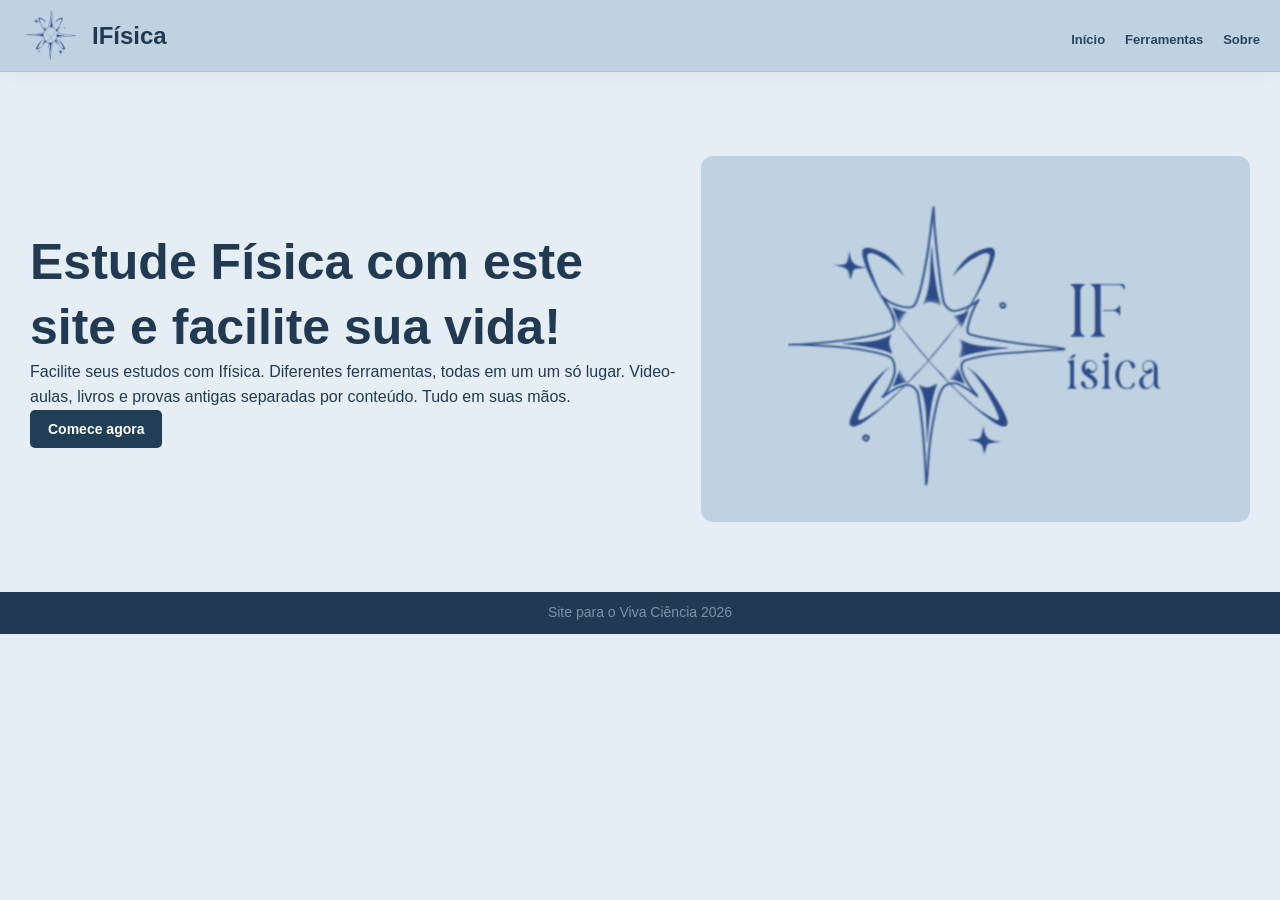
<file: ifisica_oficial/index.html>
<!DOCTYPE html>
<html lang="pt-br">
<head>
<title>IFísica</title>
<link rel="icon" href="" type="image/x-icon">
<meta charset="utf-8">
<link rel="shortcut icon" href="img/favicon.ico" type="image/x-icon">
<meta name="viewport" content="width=device-width, initial-scale=1">
<link rel="stylesheet" href="css/style.css">
</head>
<body>
<header class="header">

  <div class="header-titulo">
    <a><img src="img/logo_nova_60.png" alt="Logo IFísica"></a>
    <h2 id="titulo">IFísica</h2>
  </div>

  <nav class="nav">
    <a href="index.html">Início</a>
    <a href="html/ferramentas.html">Ferramentas</a>
    <a href="html/sobre.html">Sobre</a>
  </nav>
</header>

<main class="caixa">
  <section class="conteudo">
    <div>
    <h1><strong>Estude Física com este site e facilite sua vida!</strong></h1>
    <p>Facilite seus estudos com Ifísica. Diferentes ferramentas, todas em um um só lugar. Video-aulas, livros e provas antigas separadas por conteúdo. Tudo em suas mãos. </p>
    <a class="botao" href="html/ferramentas.html">Comece agora </a>
    </div>
    <div class="imagem">
       <img src="img/logocom_ifisica.png" alt="IFísica">
    </div>
  </section>
</main>
<footer class="caixa footer"><p><link rel="shortcut icon" href="img/favicon.ico" type="image/x-icon"> Site para o Viva Ciência 2026</p></footer>

</body>
</html>
</file>
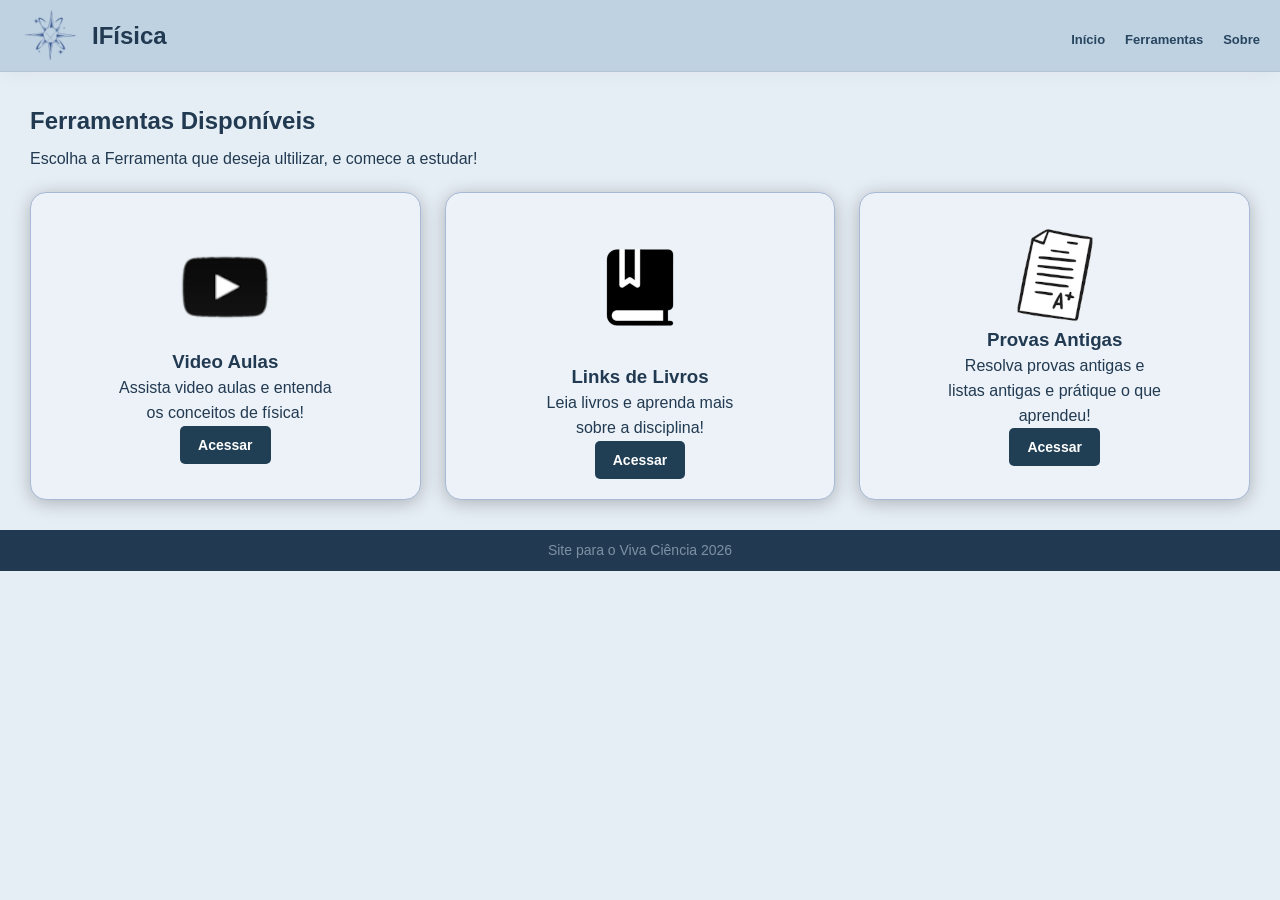
<file: ifisica_oficial/html/ferramentas.html>
<!DOCTYPE html>
<html lang="pt-br">
<head>
    <meta charset="UTF-8">
    <meta name="viewport" content="width=device-width, initial-scale=1.0">
    <link rel="shortcut icon" href="../img/favicon.ico" type="image/x-icon">
    <link rel="stylesheet" href="../css/style.css">
    <title>Ferramentas</title>
</head>
<body>
    <header class="header">
        <div class="header-titulo">
            <a><img src="../img/logo_nova_60.png" alt="Logo IFísica"></a>
            <h2 id="titulo">IFísica</h2>
        </div>
        <nav class="nav">
            <a href="../index.html">Início</a>
            <a href="ferramentas.html">Ferramentas</a>
            <a href="sobre.html">Sobre</a>
        </nav>
        </header>
        <main class="caixa">
           <section class="cont_pag2">
                   <h1><strong>Ferramentas Disponíveis</strong></h1>
                   <p>Escolha a Ferramenta que deseja ultilizar, e comece a estudar!</p>
            </section> 
            <section class="catalogoferramentas">
                <article class="abaferramenta">
                    <img src="../img/logo.youtube.png" alt="Video aulas">
                    <h3>Video Aulas</h3>
                    <p>Assista video aulas e entenda os conceitos de física!</p>
                    <a class="botao" href="videos-aulas.html">Acessar</a>
                </article>

                <article class="abaferramenta">
                    <img src="../img/logo.livro.png" alt="Livros">
                    <h3>Links de Livros</h3>
                    <p>Leia livros e aprenda mais sobre a disciplina!</p>
                    <a class="botao" href="../html/livros.html">Acessar</a>
                </article>

                <article class="abaferramenta">
                    <img src="../img/logo.provas.png" alt="Provas antigas">
                    <h3>Provas Antigas</h3>
                    <p>Resolva provas antigas e listas antigas e prátique o que aprendeu!</p>
                    <a class="botao" href="provas.html">Acessar</a>
                </article>
            </section>
        </main>
    <footer class="caixa footer"><p><link rel="shortcut icon" href="img/favicon.ico" type="image/x-icon"> Site para o Viva Ciência 2026</p></footer>
        
</body>
</html
</file>
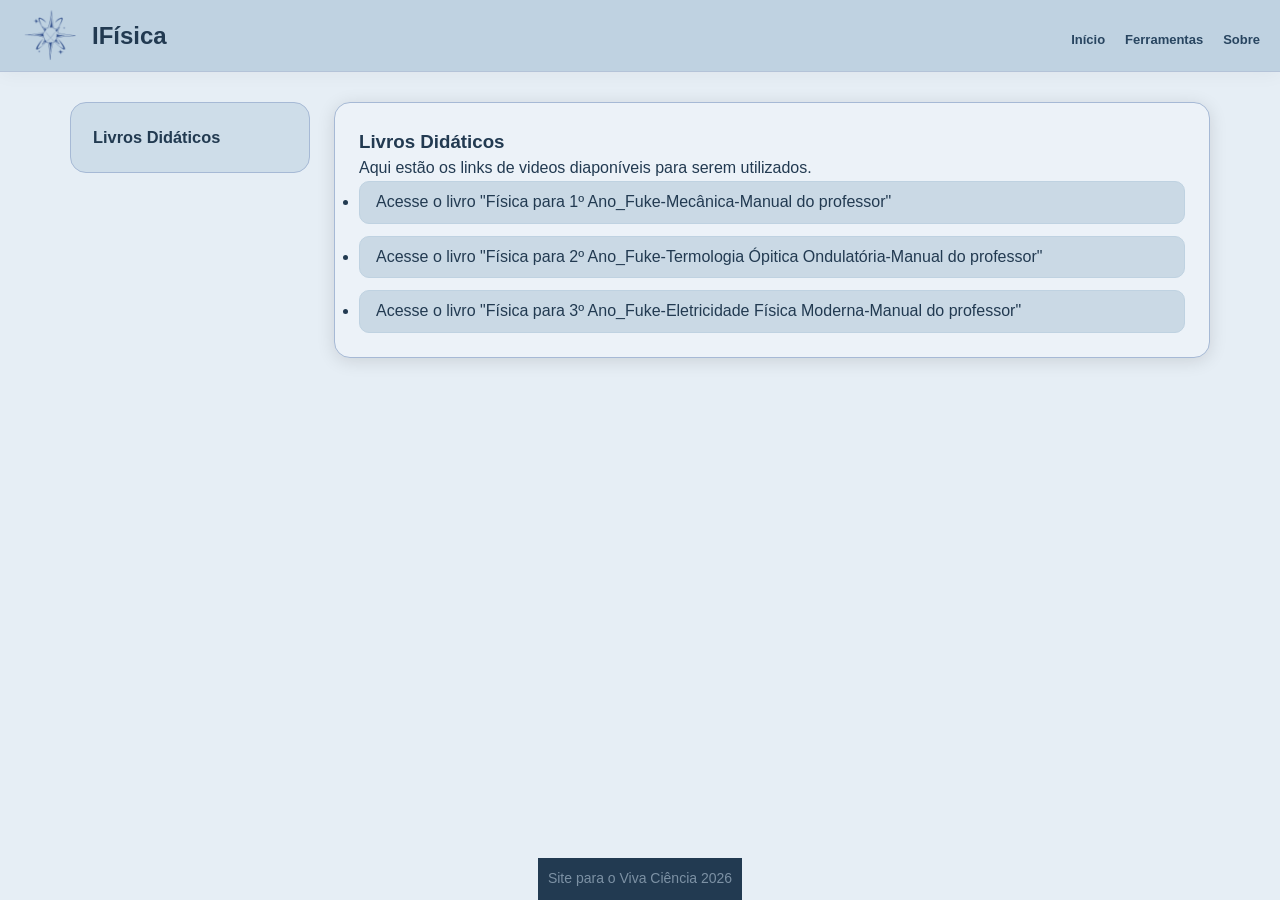
<file: ifisica_oficial/html/livros.html>
<!DOCTYPE html>
<html lang="pt-br">
<head>
    <meta charset="UTF-8">
    <meta name="viewport" content="width=device-width, initial-scale=1.0">
    <link rel="stylesheet" href="../css/style.css">
    <link rel="shortcut icon" href="../img/favicon.ico" type="image/x-icon">
    <title>Livros</title>

</head>
<body class="pagina-livros">
    <header class="header">
        <div class="header-titulo">
            <a><img src="../img/logo_nova_60.png" alt="Logo IFísica"></a>
            <h2 id="titulo">IFísica</h2>
        </div>
        <nav class="nav">
            <a href="../index.html">Início</a>
            <a href="ferramentas.html">Ferramentas</a>
            <a href="sobre.html">Sobre</a>
        </nav>
        </header>

    <main class="caixa-livros">
        <aside class="barra">
            <a class="didaticos" href="#secao-didaticos">
                <h3>Livros Didáticos</h3>
            </a>    

        </aside>
        <section id="secao-didaticos">
            <h3>Livros Didáticos</h3>
            <p>Aqui estão os links de videos diaponíveis para serem utilizados.</p>
            <ul>
                <li>
                    <a href="../html/livros/1°-FUKE  -Manual do Professor.pdf" target="_blank" rel="external">
                        <p>Acesse o livro "Física para 1º Ano_Fuke-Mecânica-Manual do professor"</p>
                    </a>
                </li>
                <li>
                    <a href="../html/livros/2° -FUKE  -Manual do Professor.pdf" target="_blank" rel="external">
                        <p>Acesse o livro "Física para 2º Ano_Fuke-Termologia Ópitica Ondulatória-Manual do professor"</p>
                    </a>
                </li>
                <li>
                    <a href="../html/livros/3° -FUKE.pdf" target="_blank" rel="external">
                        <p>Acesse o livro "Física para 3º Ano_Fuke-Eletricidade Física Moderna-Manual do professor"</p>
                    </a>
                </li>
            </ul>
        </section>
    </main>
    <footer class="caixa footer"><p><link rel="shortcut icon" href="img/favicon.ico" type="image/x-icon"> Site para o Viva Ciência 2026</p></footer>
</body>
</html>
</file>
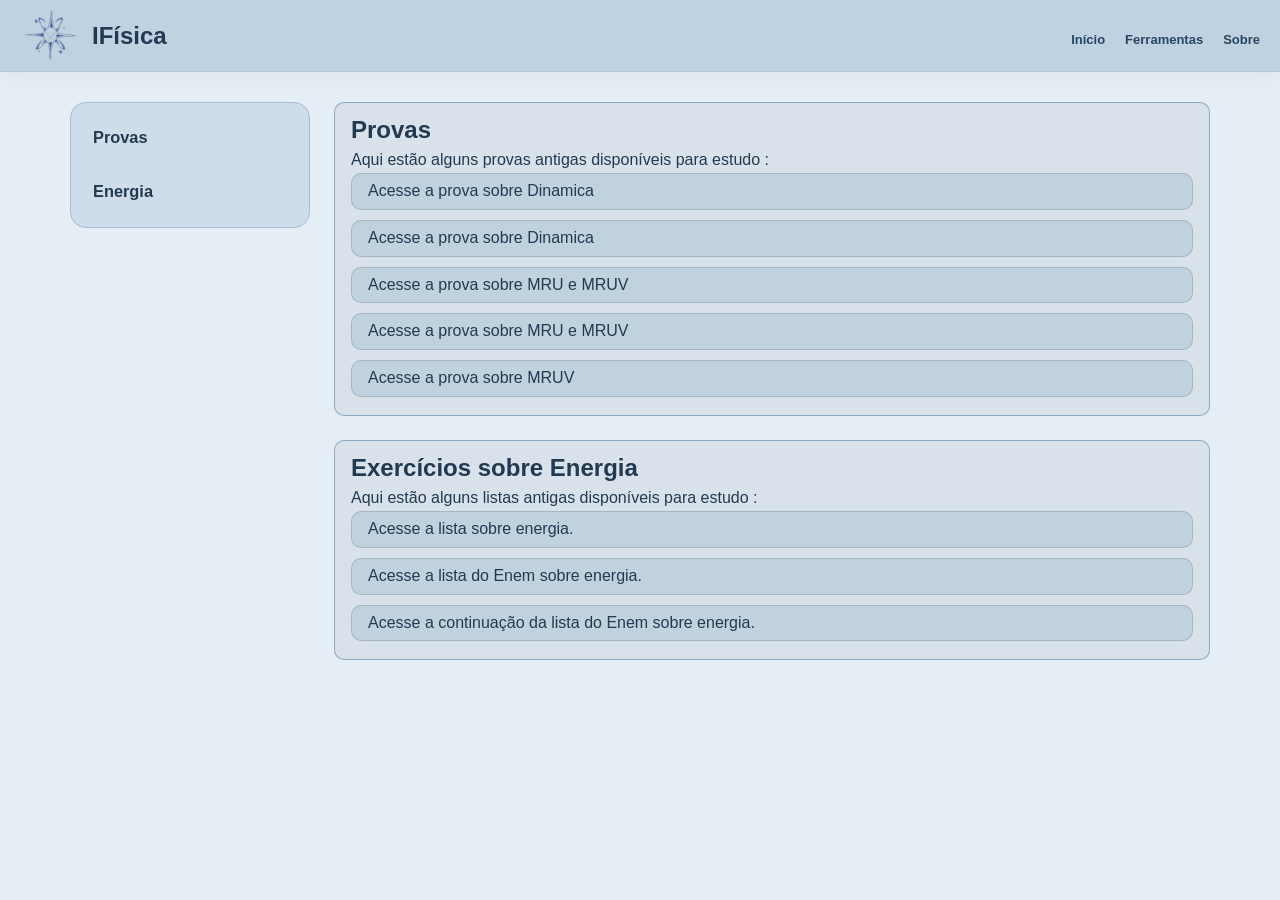
<file: ifisica_oficial/html/provas.html>
<!DOCTYPE html>
<html lang="pt-br">
<head>
    <meta charset="UTF-8">
    <meta name="viewport" content="width=device-width, initial-scale=1.0">
    <link rel="stylesheet" href="../css/style.css">
    <link rel="shortcut icon" href="../img/favicon.ico" type="image/x-icon">
    <title>Provas e Exercícios</title>
</head>
<body>
    <header class="header">
        <div class="header-titulo">
            <a><img src="../img/logo_nova_60.png" alt="Logo IFísica"></a>
            <h2 id="titulo">IFísica</h2>
        </div>
        <nav class="nav">
            <a href="../index.html">Início</a>
            <a href="ferramentas.html">Ferramentas</a>
            <a href="sobre.html">Sobre</a>
        </nav>
        </header>

        <main class="caixa-exercicios">
        <aside class="barra">
            <a class="Provas" href="#provas">
                <h3>Provas</h3>
            </a>   
             <a class="energia" href="#energia">
                <h3>Energia</h3>
            </a>   
        </aside>    
        
        <div class="conteudo-exercicios">
        <section id="provas">
            <h2><strong>Provas</strong></h2>
            <p>Aqui estão alguns provas antigas disponíveis para estudo :</p>
            <p><a href="exercicios/PROVA DINAMICA 1.pdf" target="_blank" rel="external">Acesse a prova sobre Dinamica </a> </p>

            <p><a href="exercicios/PROVA 2 -DINAMICA -II.pdf" target="_blank" rel="external">Acesse a prova sobre Dinamica </a> </p>

            <p><a href="exercicios/mru.pdf" target="_blank" rel="external">Acesse a prova sobre MRU e MRUV </a> </p>

            <p><a href="exercicios/mru_6.pdf" target="_blank" rel="external">Acesse a prova sobre MRU e MRUV </a> </p>

             <p><a href="exercicios/mru_vertical.pdf" target="_blank" rel="external">Acesse a prova sobre MRUV </a> </p>
        </section>

        <section id="energia">
            <h2><strong>Exercícios sobre Energia</strong></h2>
            <p>Aqui estão alguns listas antigas disponíveis para estudo :</p>
             <p><a href="exercicios/lista_energia_mecanica.pdf" target="_blank" rel="external">Acesse a lista sobre energia.</a> </p>

             <p><a href="exercicios/ENEM -ENERGIA-TRABALHO-POTENCIA.pdf" target="_blank" rel="external">Acesse a lista do Enem sobre energia.</a> </p>

             <p><a href="exercicios/TRABALHO E ENERGIA 2026-.pdf" target="_blank" rel="external">Acesse a continuação da lista do Enem sobre energia.</a> </p>
        </section>
        </div>

        </main>

</body>
</html>
</file>
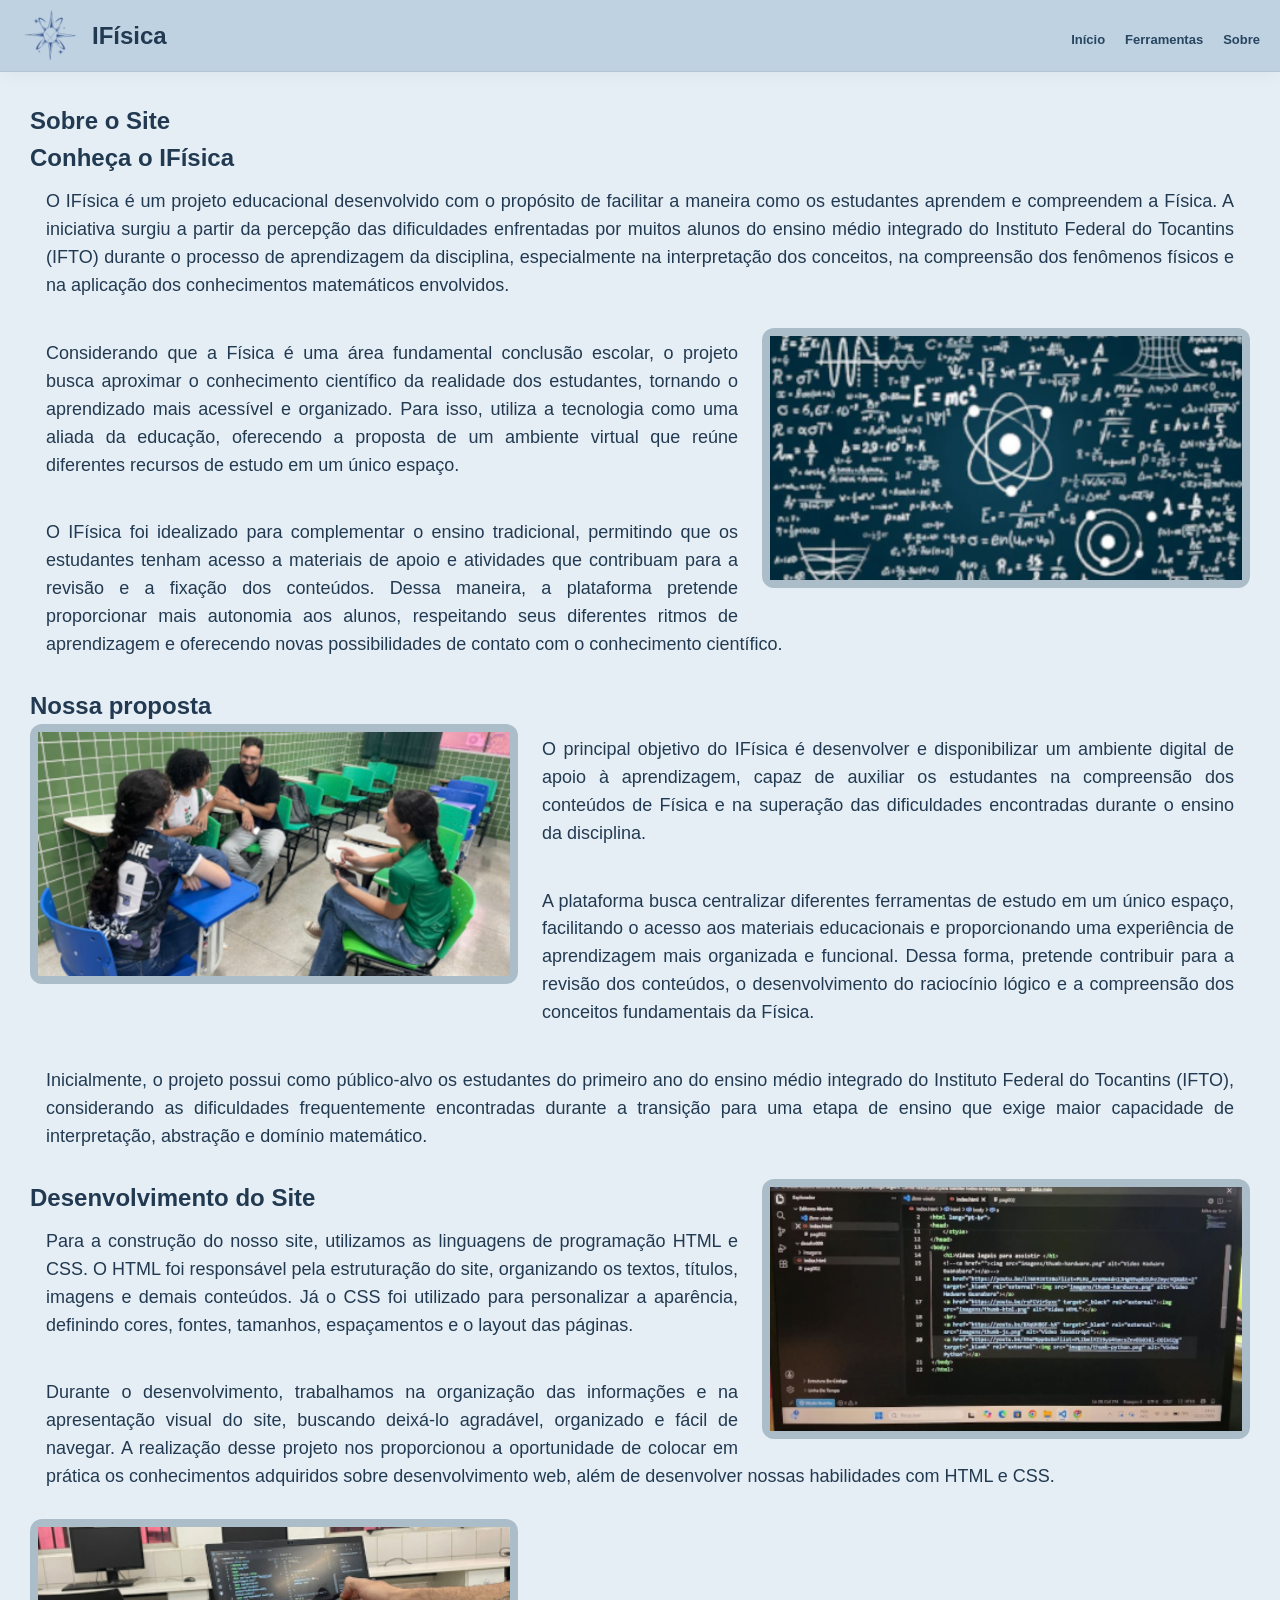
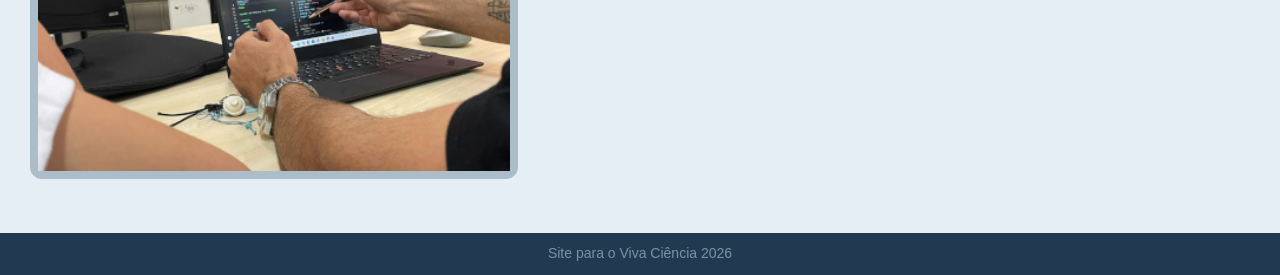
<file: ifisica_oficial/html/sobre.html>
<!DOCTYPE html>
<html lang="pt-br">
<head>
    <meta charset="UTF-8">
    <meta name="viewport" content="width=device-width, initial-scale=1.0">
    <link rel="stylesheet" href="../css/style.css">
    <link rel="shortcut icon" href="../img/favicon.ico" type="image/x-icon">
    <title>Sobre o Site</title>
</head>
<body class="pagina-sobre">
  <header class="header">

 <div class="header-titulo">
    <a><img src="../img/logo_nova_60.png" alt="Logo IFísica"></a>
    <h2 id="titulo">IFísica</h2>
  </div>

  <nav class="nav">
    <a href="../index.html">Início</a>
    <a href="../html/ferramentas.html">Ferramentas</a>
    <a href="../html/sobre.html">Sobre</a>
  </nav>
</header>
<main class="caixa">
  <section class="conteúdo" > 
    <h1>Sobre o Site</h1>
    <h2>Conheça o IFísica</h2>
    <p>O IFísica é um projeto educacional desenvolvido com o propósito de facilitar a maneira como os estudantes aprendem e compreendem a Física. A iniciativa surgiu a partir da percepção das dificuldades enfrentadas por muitos alunos do ensino médio integrado do Instituto Federal do Tocantins (IFTO) durante o processo de aprendizagem da disciplina, especialmente na interpretação dos conceitos, na compreensão dos fenômenos físicos e na aplicação dos conhecimentos matemáticos envolvidos.
</p>
  <div class="imagem-sobre">
    <img src="../img/img.fisica.jpg" alt="img.fisica">
  </div>
    <p>Considerando que a Física é uma área fundamental  conclusão escolar, o projeto busca aproximar o conhecimento científico da realidade dos estudantes, tornando o aprendizado mais acessível e organizado. Para isso, utiliza a tecnologia como uma aliada da educação, oferecendo a proposta de um ambiente virtual que reúne diferentes recursos de estudo em um único espaço.
    </p>
    <p>O IFísica foi idealizado para complementar o ensino tradicional, permitindo que os estudantes tenham acesso a materiais de apoio e atividades que contribuam para a revisão e a fixação dos conteúdos. Dessa maneira, a plataforma pretende proporcionar mais autonomia aos alunos, respeitando seus diferentes ritmos de aprendizagem e oferecendo novas possibilidades de contato com o conhecimento científico.</p>
    <h2>Nossa proposta</h2>
    <div class="imagem-sobre">
    <img src="../img/img.membros.jpg" alt="img.membros">
  </div>
    <p>O principal objetivo do IFísica é desenvolver e disponibilizar um ambiente digital de apoio à aprendizagem, capaz de auxiliar os estudantes na compreensão dos conteúdos de Física e na superação das dificuldades encontradas durante o ensino da disciplina.
    </p>
    <p>A plataforma busca centralizar diferentes ferramentas de estudo em um único espaço, facilitando o acesso aos materiais educacionais e proporcionando uma experiência de aprendizagem mais organizada e funcional. Dessa forma, pretende contribuir para a revisão dos conteúdos, o desenvolvimento do raciocínio lógico e a compreensão dos conceitos fundamentais da Física.</p>
    <p>Inicialmente, o projeto possui como público-alvo os estudantes do primeiro ano do ensino médio integrado do Instituto Federal do Tocantins (IFTO), considerando as dificuldades frequentemente encontradas durante a transição para uma etapa de ensino que exige maior capacidade de interpretação, abstração e domínio matemático.</p>
    <div class="imagem-sobre">
    <img src="../img/img.programa.jpg" alt="img.programa">
  </div>
  <h2>Desenvolvimento do Site</h2>
  <p>Para a construção do nosso site, utilizamos as linguagens de programação HTML e CSS. O HTML foi responsável pela estruturação do site, organizando os textos, títulos, imagens e demais conteúdos. Já o CSS foi utilizado para personalizar a aparência, definindo cores, fontes, tamanhos, espaçamentos e o layout das páginas.</p>
  <p>Durante o desenvolvimento, trabalhamos na organização das informações e na apresentação visual do site, buscando deixá-lo agradável, organizado e fácil de navegar. A realização desse projeto nos proporcionou a oportunidade de colocar em prática os conhecimentos adquiridos sobre desenvolvimento web, além de desenvolver nossas habilidades com HTML e CSS.</p>
  <div class="imagem-sobre">
    <img src="../img/img.desenvolvimento.jpg" alt="img.programa">
  </div>
  </section>
</main>  
  
<footer class="caixa footer"><p><link rel="shortcut icon" href="img/favicon.ico" type="image/x-icon"> Site para o Viva Ciência 2026</p></footer>

</body>
</html>
</file>
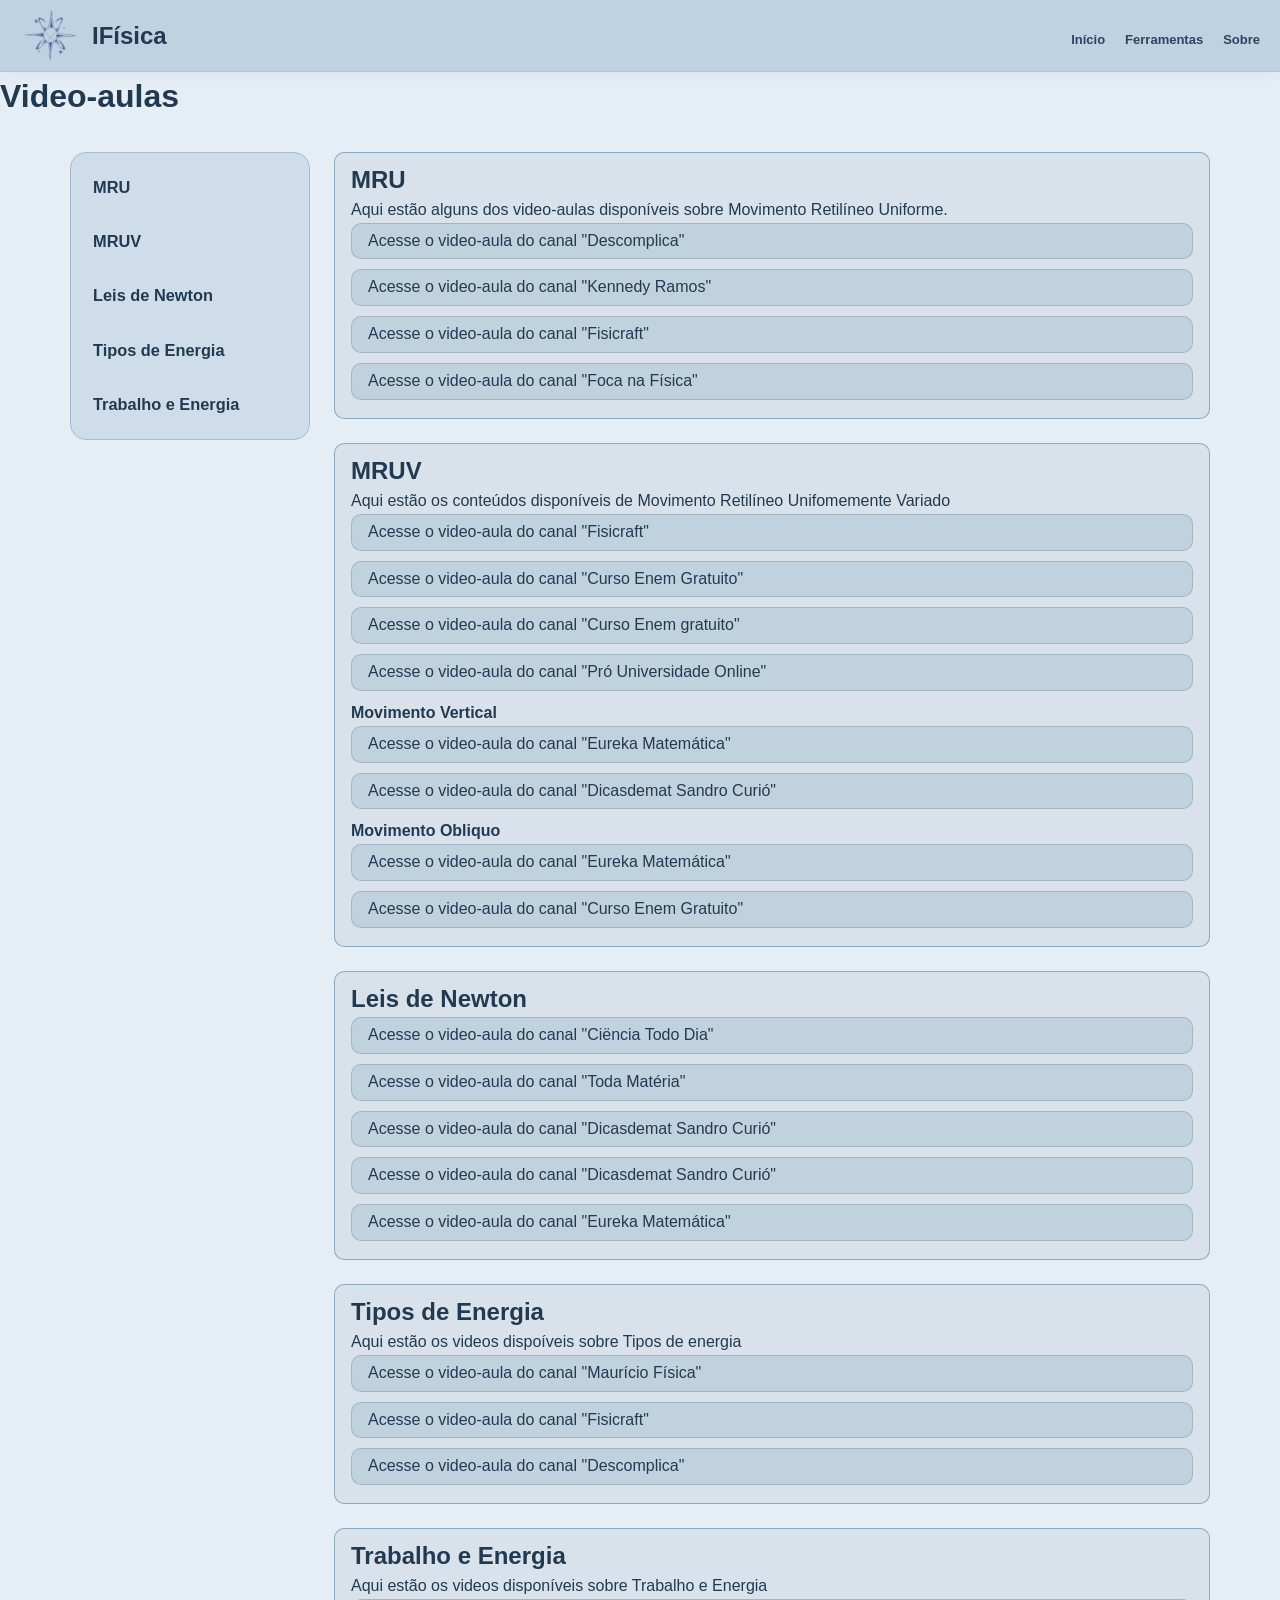
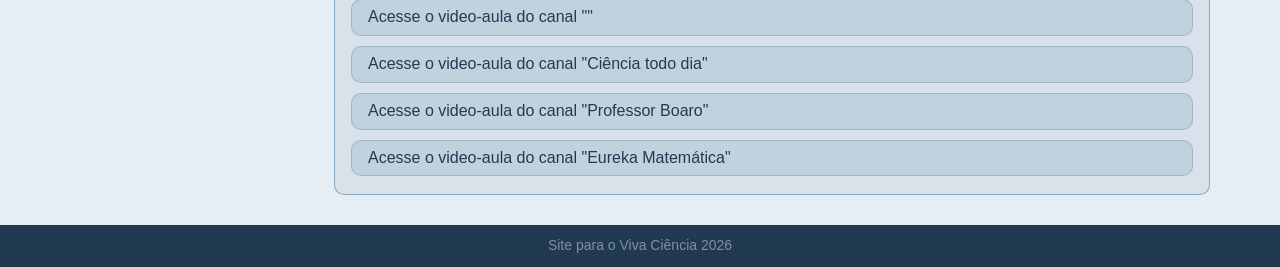
<file: ifisica_oficial/html/videos-aulas.html>
<!DOCTYPE html>
<html lang="pt-br">
<head>
    <meta charset="UTF-8">
    <meta name="viewport" content="width=device-width, initial-scale=1.0">
    <link rel="shortcut icon" href="../img/favicon.ico" type="image/x-icon">
    <link rel="stylesheet" href="../css/style.css">
    <title>Video-aulas</title>
</head>
<body>
    <header class="header">
        <div class="header-titulo">
            <a><img src="../img/logo_nova_60.png" alt="Logo IFísica"></a>
            <h2 id="titulo">IFísica</h2>
        </div>
        <nav class="nav">
            <a href="../index.html">Início</a>
            <a href="ferramentas.html">Ferramentas</a>
            <a href="sobre.html">Sobre</a>
        </nav>
    </header>
    <h1><strong>Video-aulas</strong></h1>
    <main class="caixa-video-aulas">
     <aside class="barra">
       <a href="#mru">
           <h3>MRU</h3></a>
       <a href="#mruv">
           <h3>MRUV</h3></a>
       <a href="#newton">
           <h3>Leis de Newton</h3></a>
       <a href="#energia">
           <h3>Tipos de Energia</h3></a>
       <a href="#trabalho">
           <h3>Trabalho e Energia</h3> </a>
     </aside>   

     <div class="conteudo-video-aulas">
     <section id="mru">              
     <h2><strong>MRU</strong></h2>
     <p>Aqui estão alguns dos video-aulas disponíveis sobre Movimento Retilíneo Uniforme.</p>
     <p><a href="https://youtu.be/b6EfqbNDK-c" target="_blank" rel="external">Acesse o video-aula do canal "Descomplica"</a> </p>

     <p><a href="https://youtu.be/qhuiR59-UHs" target="_blank" rel="external">Acesse o video-aula do canal "Kennedy Ramos"</a></p>

     <p><a href="https://youtu.be/r9C3aJ_B09o" target="_blank" rel="external">Acesse o video-aula do canal "Fisicraft"</a></p>

     <p><a href="https://youtu.be/GgUJy79V5FE" target="_blank" rel="external">Acesse o video-aula do canal "Foca na Física"</a></p>
    </section>

    <section id="mruv">
    <h2>MRUV</h2>                     
                 
    <p>Aqui estão os conteúdos disponíveis de Movimento Retilíneo Unifomemente Variado
    </p>
    <p><a href="https://youtu.be/pKT58IOK4zw" target="_blank" rel="external">Acesse o video-aula do canal "Fisicraft"</a></p>
    
    <p><a href="https://youtu.be/65hJ7p9ggQw" target="_blank" rel="external">Acesse o video-aula do canal "Curso Enem Gratuito"</a></p>

    <p><a href="https://youtu.be/8xdvuikZrA4" target="_blank" rel="external">Acesse o video-aula do canal "Curso Enem gratuito"</a></p>

    <p><a href="https://youtu.be/jRzHosfOsQ8" target="_blank" rel="external">Acesse o video-aula do canal "Pró Universidade Online"</a></p>
    
    <p><strong>Movimento Vertical</strong></p> 

    <p><a href="https://youtu.be/shhb5zqUYCs" target="_blank" rel="external">Acesse o video-aula do canal "Eureka Matemática"</a></p>

    <p><a href="https://youtu.be/a1uzOCYIfKk" target="_blank" rel="external">Acesse o video-aula do canal "Dicasdemat Sandro Curió"</a></p>
     
     <p><strong>Movimento Obliquo</strong></p> 

     <p><a href="https://youtu.be/G1gPxc3T0C8" target="_blank" rel="external">Acesse o video-aula do canal "Eureka Matemática"</a></p>
    
     <p><a href="https://youtu.be/GWb60Dvembo" target="_blank" rel="external">Acesse o video-aula do canal "Curso Enem Gratuito"</a></p>
    </section>

     <section id="newton">
        <h2><strong>Leis de Newton</strong></h2>

        <p><a href="https://youtu.be/B2u8FYE9fWk" target="_blank" rel="external">Acesse o video-aula do canal "Ciëncia Todo Dia"</a></p>

        <p><a href="https://youtu.be/W9fnE9NdFzo" target="_blank" rel="external">Acesse o video-aula do canal "Toda Matéria"</a></p>

        <p><a href="https://youtu.be/YTcRXSOGij4" target="_blank" rel="external">Acesse o video-aula do canal "Dicasdemat Sandro Curió"</a></p>

        <p><a href="https://youtu.be/OgTVFIykPEI" target="_blank" rel="external">Acesse o video-aula do canal "Dicasdemat Sandro Curió"</a></p>

        <p><a href="https://youtu.be/iuPrkzJp20I" target="_blank" rel="external">Acesse o video-aula do canal "Eureka Matemática"</a></p>
     </section>

     <section id="energia">               
        <h2><strong>Tipos de Energia</strong></h2>
        <p>Aqui estão os videos dispoíveis sobre Tipos de energia</p>

        <p><a href="https://youtu.be/3ESkxyY9qio" target="_blank" rel="external">Acesse o video-aula do canal "Maurício Física"</a></p>

        <p><a href="https://youtu.be/iBsUfL7fYfs" target="_blank" rel="external">Acesse o video-aula do canal "Fisicraft"</a></p>

        <p><a href="https://youtu.be/B6w3uWYr6SA" target="_blank" rel="external">Acesse o video-aula do canal "Descomplica"</a></p>
     </section>

     <section id="trabalho">           
        <h2><strong>Trabalho e Energia</strong></h2>
        <p>Aqui estão os videos disponíveis sobre Trabalho e Energia</p>

        <p><a href="https://youtu.be/h0W5Z4tTqjc" target="_blank" rel="external">Acesse o video-aula do canal ""</a></p>

        <p><a href="" target="_blank" rel="external">Acesse o video-aula do canal "Ciência todo dia"</a></p>

        <p><a href="https://youtu.be/NWRAAqRnUHs" target="_blank" rel="external">Acesse o video-aula do canal "Professor Boaro"</a></p>

        <p><a href="https://youtu.be/eiOw1fmwx5g" target="_blank" rel="external">Acesse o video-aula do canal "Eureka Matemática"</a></p>
     </section>
     </div>

    </main>
    <footer class="caixa footer"><p><link rel="shortcut icon" href="img/favicon.ico" type="image/x-icon"> Site para o Viva Ciência 2026</p></footer>

</body>
</html>
</file>
<file: ifisica_oficial/css/style.css>
* {
    box-sizing: border-box;
    margin: 0;
    padding: 0;
}
html {
  scroll-behavior: smooth;
}
body {
	font-family: Arial, Helvetica, sans-serif;
  color: #223a51;
  background-color: #e6eef5;
  line-height: 1.55;
}
.pagina-livros {
  display: flex;
  flex-direction: column;
  min-height: 100vh;
}
.pagina-livros main {
  flex: 1;
}
.pagina-sobre {
  display: flex;
  flex-direction: column;
  min-height: 100vh;
}
.pagina-sobre main {
  flex: 1;
  display: flow-root;
  margin: 0;
}
.pagina-sobre .footer {
  width: 100%;
  margin: 0;
}
/* header */
.header {
  display: flex;
  justify-content: space-between;
  box-shadow: 0 3px 18px rgba(29, 31, 33, 0.04);
  height: 72px;
  background-color: #bfd2e1;
  padding: 20px;
  border-bottom: 1px solid #b4c3d8;
  align-items: center;
  position: sticky;
  top: 0;
    z-index: 10;
}
.header-titulo {
  display: flex;
  align-items: center;
  gap: 12px;
}
.header-titulo a {
  display: flex;
  align-items: center;
}
.nav{
  display: flex;
  align-items: center;
  justify-content: flex-end;
  gap: 20px;
  margin-top: 10px;
  font-size: 13px;
  font-weight: 600;
}
.nav a {
  text-decoration: none;
  color: #284560;
  transition: color 0.3s ease;
}
.caixa{
  margin:auto;
}
main{
  display: block;
  unicode-bidi: isolate;
  padding: 30px;

}
.conteudo{
  gap: 24px;
  padding-top: 35px;
  grid-template-columns: minmax(0, 1fr) minmax(0, 45%);
  display: grid;
  justify-content: center;
  align-items: center;
  padding: 54px 0 40px;

}
.conteudo h1{
  font-size: 50px;
  line-height: 1.30;
}

@media (max-width: 900px) {
  .conteudo {
    grid-template-columns: 1fr;
  }

  .imagem {
    width: min(100%, 500px);
    margin: 0 auto;            /*Esses dois aqui também, o @média e esse .imagem, são pra regulara a altura e largura da imagem, pra não ficar muito grande em telas pequenas */
  }
}

.botao{
  border: 0;
  border-radius: 12px;
  gap: 8px;
  padding: 11px 18px;
  font:600 14px Arial, Helvetica, sans-serif;
  border-radius: 5px;
  background-color: #203e54;
  color: #ffffff;
  text-decoration: none;
  display: inline-flex;
  align-items: center;
  cursor: pointer;
}
.imagem{
  display: flex;
  border:0px solid #364753;
  border-radius: 12px;
  background-color:#bfd2e1;
  width: 100%;
  aspect-ratio: 3 / 2;/*isso aqui é para manter a imagem com aquela altura , mas também com aquela largura */
  justify-content: center;
  align-items: center;
  gap: 8px;
  margin: 0 auto;
}
.imagem img {
  max-width: 100%;
  max-height: 100%;
  object-fit: contain;
}

.imagem-sobre {
  float: right;
  width: 40%;
  height: 260px;
  margin: 0 0 24px 24px;
  padding: 8px;
  overflow: hidden;
  border-radius: 12px;
  background-color: #acbdca;
}

.imagem-sobre:nth-of-type(even) {
  float: left;
  margin: 0 24px 24px 0;
}

.imagem-sobre img {
  display: block;
  width: 100%;
  height: 100%;
  object-fit: cover;
}

.conteúdo p {
  font-size: 18px;
  margin-bottom: 16px;
  line-height: 1.55;
  text-align: justify;
  padding: 12px 16px;
}

@media (max-width: 900px) {
  .imagem-sobre,
  .imagem-sobre:nth-of-type(even) {
    float: none;
    width: 100%;
    height: auto;
    aspect-ratio: 4 / 3;
    margin: 20px 0;
  }
}

.footer{
  display: flex;
  justify-content: center;
  align-items: center;
  background-color: #223a51;
  color: #d2e3f383;
  padding: 10px;
  font-size: 14px;
}

.cont_pag2{
  display: grid;
  grid-template-columns: 1fr;
  gap: 8px;
  margin-bottom: 20px;
}

.catalogoferramentas {
  display: grid;
  grid-template-columns: repeat(3, minmax(0, 1fr));
  gap: 24px;
  width: 100%;
  max-width: none;
  margin: 0;
}

.catalogoferramentas .abaferramenta{
  min-height: 280px;
}

.abaferramenta{
  transition: transform 0.8s ease, box-shadow 0.18s ease;
  background-color: #ecf2f8;
  border: 1px solid #a6b9d5;
  border-radius: 16px;
  box-shadow: 0 3px 18px rgba(0, 0, 0, 0.258);
  justify-content: center;
  align-items: center;
  text-align: center;
  padding: 20px;
}

.abaferramenta p {
  max-width: 220px;
  line-height: 1.55;
  overflow-wrap: break-word;
}

article{
  display: flex;
  unicode-bidi: isolate;
  flex-direction: column;
}

@media (max-width: 640px) {
  .catalogoferramentas {
    grid-template-columns: 1fr;
  }
}

.caixa-livros{
  display: grid;
  grid-template-columns: minmax(180px, 240px) minmax(0, 1fr);
  align-items: start;
  gap: 24px;
  width: calc(100% - 48px);
  max-width: 1200px;
  margin: 0 auto;
}

.caixa-video-aulas{
  display: grid;
  grid-template-columns: minmax(180px, 240px) minmax(0, 1fr);
  align-items: start;
  gap: 24px;
  width: 100%;
  max-width: 1200px;
  margin: 0 auto;
}

.caixa-exercicios{
  display: grid;
  grid-template-columns: minmax(180px, 240px) minmax(0, 1fr);
  align-items: start;
  gap: 24px;
  width: 100%;
  max-width: 1200px;
  margin: 0 auto;
}

.conteudo-video-aulas{
  display: grid;
  gap: 24px;
  min-width: 0;
}

.conteudo-exercicios{
  display: grid;
  gap: 24px;
  min-width: 0;
}

aside{
  unicode-bidi: isolate;
  display: flex;
}

.barra{
  padding: 10px;
  display: flex;
  flex-direction: column;
  gap: 5px;
  position: sticky;
  top: 96px;
  max-height: calc(100vh - 116px);
  overflow-y: auto;
  background-color: #bfd2e19a;
  border: 1px solid #a6b9d5;
  border-radius: 16px;
  height: max-content;
}

.barra a{
  display: block;
  text-decoration: none;
  color: #223a51;
  font-size: 14px;
  border-radius: 9px;
  transition: background-color 0.18s ease;
  padding: 9px 12px;
  margin: 3px 0;
}

.barra a:hover,
.barra a:focus-visible{
  background-color: #bfd2e1;
}

main.caixa-video-aulas section{
  scroll-margin-top: 90px;
}

main.caixa-exercicios section{
  scroll-margin-top: 90px;
  display: block;
  padding: 8px 16px;
  color: #223a51;
  background-color: #cbd6e080;
  border: 1px solid #7396b1bf;
  border-radius: 10px;
}

main.caixa-video-aulas section a{
  display: block;
  padding: 5px 16px;
  margin-bottom: 10px;
  color: #223a51;
  text-decoration: none;
  background-color: #a9c1d480;
  border: 1px solid #6b7f8e58;
  border-radius: 10px;
  transition: background-color 0.18s ease;
  
}

main.caixa-exercicios section a{
  display: block;
  padding: 5px 16px;
  margin-bottom: 10px;
  color: #223a51;
  text-decoration: none;
  background-color: #a9c1d480;
  border: 1px solid #6b7f8e58;
  border-radius: 10px;
  transition: background-color 0.18s ease;
}

main.caixa-video-aulas section a:hover,
main.caixa-video-aulas section a:focus-visible,
main.caixa-exercicios section a:hover,
main.caixa-exercicios section a:focus-visible{
  background-color: #bfd2e1;
}

#secao-didaticos{
  min-width: 0;
  padding: 24px;
  background-color: #ecf2f8;
  border: 1px solid #a6b9d5;
  border-radius: 16px;
  box-shadow: 0 3px 18px rgba(0, 0, 0, 0.12);
}

#secao-didaticos ul{
  display: grid;
  gap: 12px;
}

#secao-didaticos li a{
  display: block;
  padding: 8px 16px;
  color: #223a51;
  text-decoration: none;
  background-color: #a9c1d480;
  border: 1px solid #bfd2e1;
  border-radius: 10px;
  transition: background-color 0.18s ease;
}

#secao-didaticos li a:hover,
#secao-didaticos li a:focus-visible{
  background-color: #bfd2e1;
}

#secao-didaticos li a p{
  margin: 0;
}

@media (max-width: 760px){
  .caixa-livros{
    grid-template-columns: minmax(0, 1fr);
    width: calc(100% - 30px);
  }

  .caixa-video-aulas{
    grid-template-columns: minmax(0, 1fr);
  }

  .caixa-exercicios{
    grid-template-columns: minmax(0, 1fr);
  }

  .barra{
    position: static;
    flex-direction: row;
    max-height: none;
    overflow-x: auto;
    overflow-y: hidden;
  }

  .barra a{
    flex: 0 0 auto;
  }
}
#mru, #mruv, #newton, #energia, #trabalho{
   display: block;
  padding: 8px 16px;
  color: #223a51;
  text-decoration: none;
  background-color: #cbd6e080;
  border: 1px solid #7396b1bf;
  box-shadow: #6793b2b6;
  border-radius: 10px;
  transition: background-color 0.18s ease;

}
</file>
